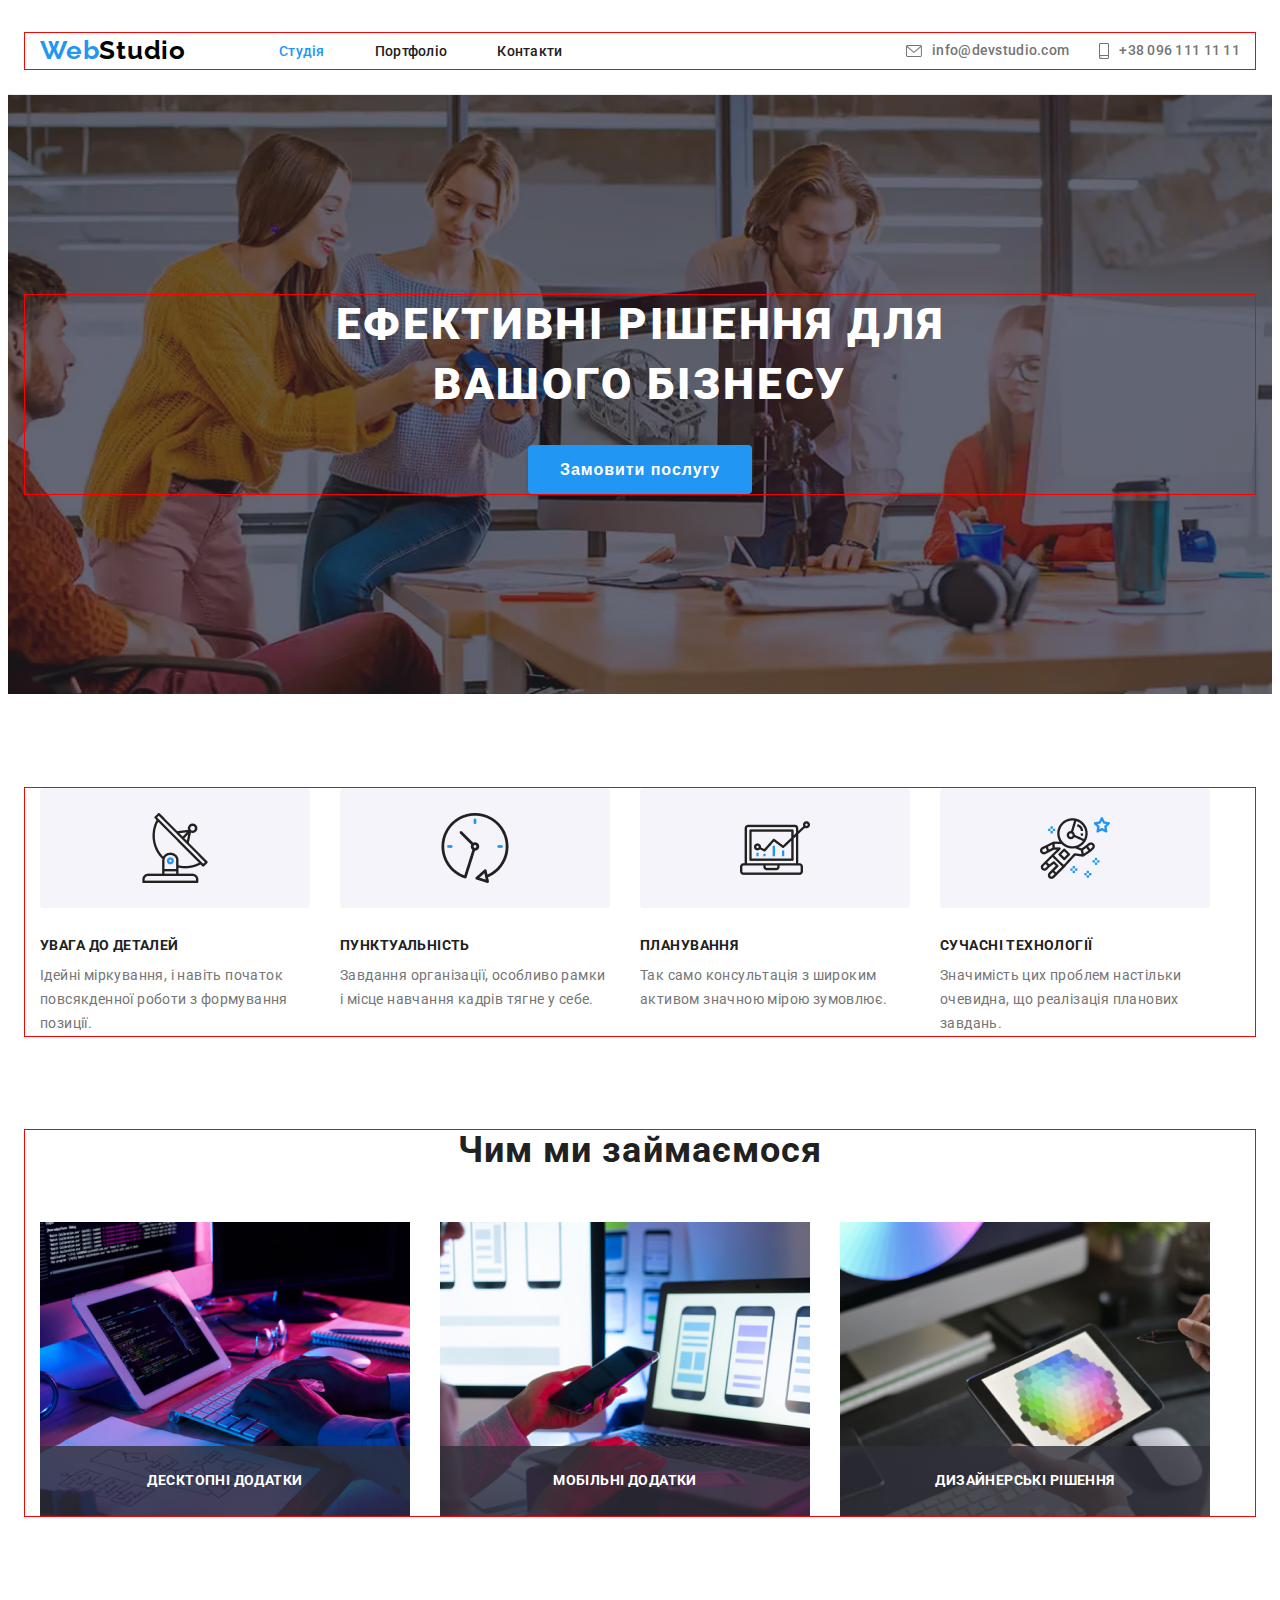
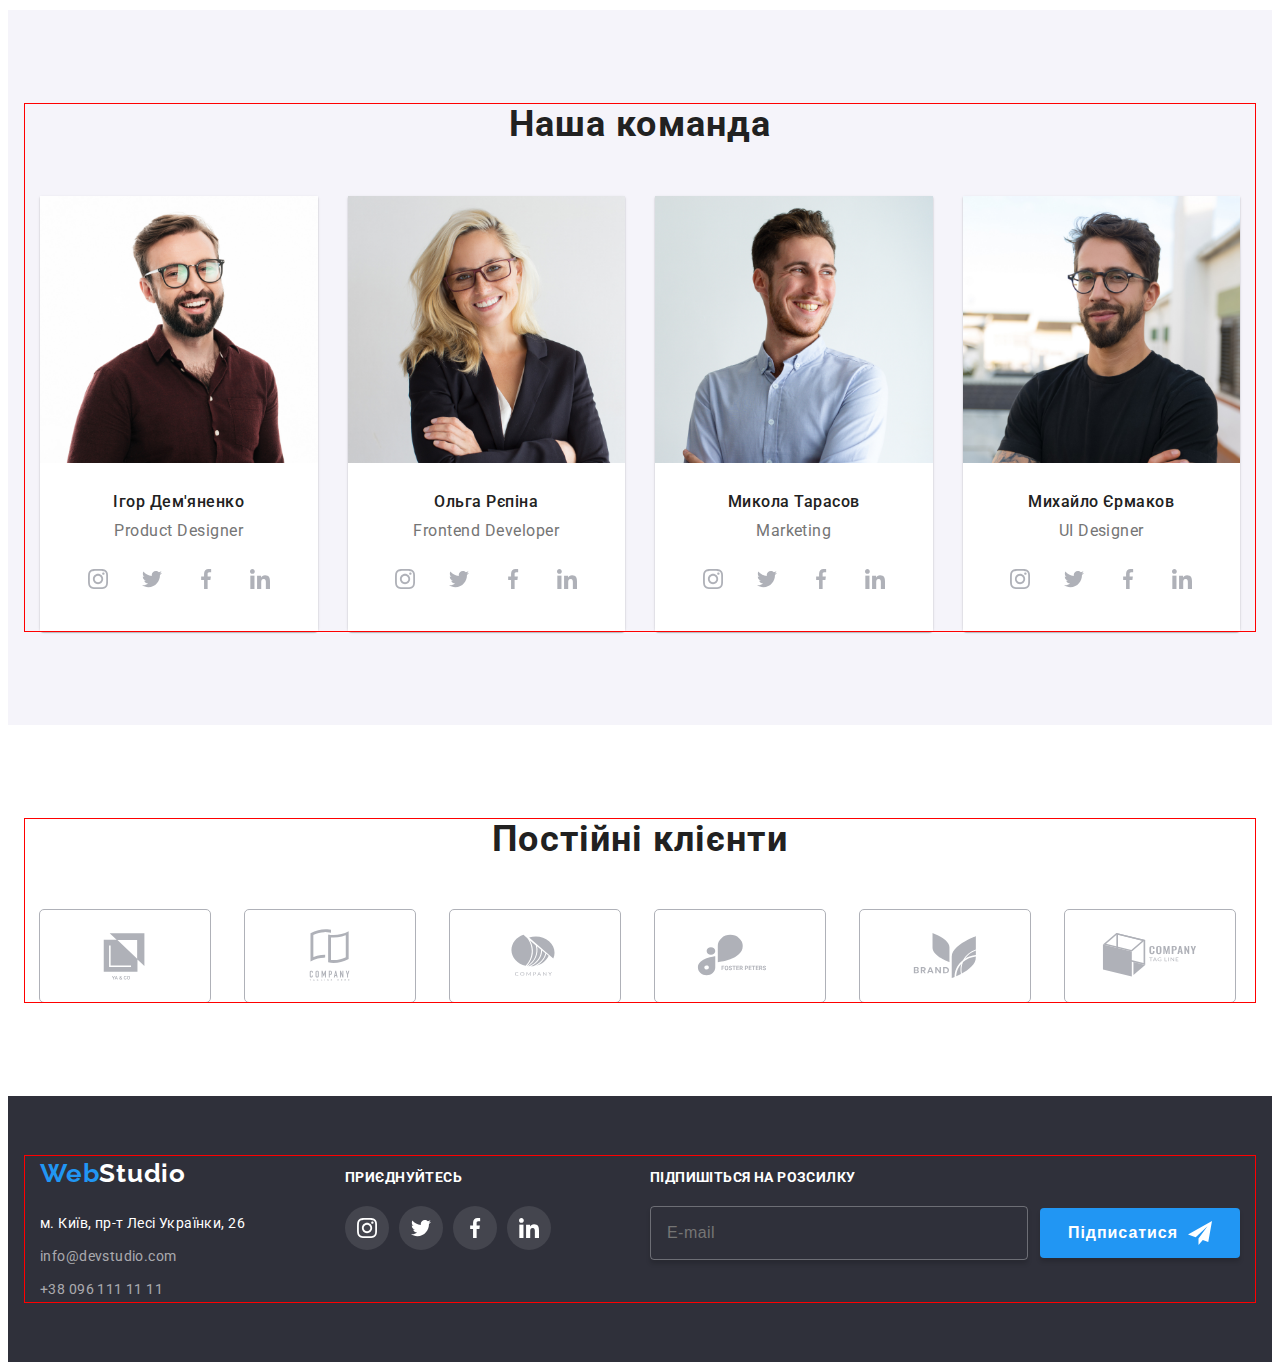
<file: index.html>
<!DOCTYPE html>
<html lang="en">
  <head>
    <meta charset="UTF-8" />
    <meta name="viewport" content="width=device-width, initial-scale=1.0" />
    <title>Document</title>
    <link
      rel="stylesheet"
      href="https://cdnjs.cloudflare.com/ajax/libs/modern-normalize/2.0.0/modern-normalize.min.css"
      integrity="sha512-4xo8blKMVCiXpTaLzQSLSw3KFOVPWhm/TRtuPVc4WG6kUgjH6J03IBuG7JZPkcWMxJ5huwaBpOpnwYElP/m6wg=="
      crossorigin="anonymous"
      referrerpolicy="no-referrer" />
    <link rel="preconnect" href="https://fonts.googleapis.com" />
    <link rel="preconnect" href="https://fonts.gstatic.com" crossorigin />
    <link
      href="https://fonts.googleapis.com/css2?family=Raleway:ital,wght@0,100..900;1,100..900&family=Roboto:ital,wght@0,100;0,300;0,400;0,500;0,700;0,900;1,100;1,300;1,400;1,500;1,700;1,900&display=swap"
      rel="stylesheet" />
   
    <link rel="stylesheet" href="./style/main.min.css" />
  </head>
  <body>
    <header class="header">
      <div class="container">
        <a href="./index.html" class="header__logo"
          ><span class="header__color">Web</span>Studio</a
        >
        <button type="button" class="header__menu" data-menu-open>
          <svg class="header__burger">
            <use href="./img/symbol-defs.svg#icon-menu"></use>
          </svg>
        </button>
        <nav class="nav">
          <ul class="nav__list">
            <li class="nav__item">
              <a href="./index.html" class="nav__link curent">Студія</a>
            </li>
            <li class="nav__item">
              <a href="./pages/portfolio.html" class="nav__link">Портфоліо</a>
            </li>
            <li class="nav__item"><a href="#" class="nav__link">Контакти</a></li>
          </ul>
        </nav>
        <ul class="header__list">
          <li class="header__item">
            <a href="mailto:info@devstudio.com" class="header__link"
              ><svg class="header__icon">
                <use href="./img/symbol-defs.svg#icon-mail"></use>
                </svg><span class="header__cell">info@devstudio.com</span></a
            >
          </li>
          <li class="header__item">
            <a href="tel:+380961111111" class="header__link"
              ><svg class="header__icon">
                <use href="./img/symbol-defs.svg#icon-tel"></use>
                </svg>
                <span class="header__cell">+38 096 111 11 11</span></a>
          </li>
        </ul>
        <div class="menu is-hidden" data-menu>
          <button type="button" class="menu__close" data-menu-close>
            <svg class="menu__icon">
              <use href="./img/symbol-defs.svg#icon-close"></use>
            </svg>
          </button>
          <ul class="menu__list">
            <li class="menu__item"><a href="./index.html" class="menu__link">Студія</a></li>
            <li class="menu__item"><a href="./pages/portfolio.html" class="menu__link">Портфоліо</a></li>
            <li class="menu__item"><a href="#" class="menu__link">Контакти</a></li>

          </ul>
          <ul class="menu__items">
            <li class="menu__elem"><a href="tel:+380961111111" class="menu__contacttel">+38 096 111 11 11</a></li>
            <li class="menu__elem"><a href="mailto:info@devstudio.com" class="menu__contact">info@devstudio.com</a></li>
          </ul>

        <ul class="menu__social">
          <li class="menu__el"><a href="#" class="menu__ciberlink">Instagram</a></li>
          <li class="menu__el"><a href="#" class="menu__ciberlink">Twitter</a></li>
          <li class="menu__el"><a href="#" class="menu__ciberlink">Facebook</a></li>
          <li class="menu__el"><a href="#" class="menu__ciberlink">LinkedIn</a></li>
        </ul>
        </div>
      </div>
    </header>
    <main>
      <section class="hero">
        <div class="container">
          <h1 class="hero__title">Ефективні рішення для вашого бізнесу</h1>
          <button type="button" class="hero__btn" data-modal-open>
            Замовити послугу
          </button>
        </div>
      </section>
      <section class="advant">
        <div class="container">
          <ul class="advant__list">
            <li class="advant__item">
              <h2 class="advant__title">УВАГА ДО ДЕТАЛЕЙ</h2>
              <p class="advant__text">
                Ідейні міркування, і навіть початок повсякденної роботи з
                формування позиції.
              </p>
            </li>
            <li class="advant__item">
              <h2 class="advant__title">ПУНКТУАЛЬНІСТЬ</h2>
              <p class="advant__text">
                Завдання організації, особливо рамки і місце навчання кадрів
                тягне у себе.
              </p>
            </li>
            <li class="advant__item">
              <h2 class="advant__title">ПЛАНУВАННЯ</h2>
              <p class="advant__text">
                Так само консультація з широким активом значною мірою зумовлює.
              </p>
            </li>
            <li class="advant__item">
              <h2 class="advant__title">СУЧАСНІ ТЕХНОЛОГІЇ</h2>
              <p class="advant__text">
                Значимість цих проблем настільки очевидна, що реалізація
                планових завдань.
              </p>
            </li>
          </ul>
        </div>
      </section>
      <section class="work">
        <div class="container">
          <h2 class="work__title">Чим ми займаємося</h2>
          <ul class="work__list">
            <li class="work__item">
              <img src="./img/comp.jpg" alt="comp" class="work-images" />
              <div class="work__wrap">
                <h3 class="work__deck">Десктопні додатки</h3>
              </div>
            </li>
            <li class="work__item">
              <img src="./img/tel.jpg" alt="tel" class="work__images" />
              <div class="work__wrap">
                <h3 class="work__deck">Мобільні додатки</h3>
              </div>
            </li>
            <li class="work__item">
              <img src="./img/tablet.jpg" alt="tablet" class="work__images" />
              <div class="work__wrap">
                <h3 class="work__deck">Дизайнерські рішення</h3>
              </div>
            </li>
          </ul>
        </div>
      </section>
      <section class="team">
        <div class="container">
          <h2 class="team__title">Наша команда</h2>
          <ul class="team__list">
            <li class="team__item">
              <img src="./img/igor.jpg" alt="igor" class="team__img" />
              <div class="team__wrap">
                <h3 class="team__name">Ігор Дем'яненко</h3>
                <p class="team__taxt">Product Designer</p>
                <ul class="team__items">
                  <li class="team__itm">
                    <a href="" class="team__link">
                      <svg class="team__icon">
                        <use href="./img/symbol-defs.svg#icon-instagram"></use>
                      </svg>
                    </a>
                  </li>
                  <li class="team__itm">
                    <a href="" class="team__link">
                      <svg class="team__icon">
                        <use href="./img/symbol-defs.svg#icon-twitter"></use>
                      </svg>
                    </a>
                  </li>
                  <li class="team__itm">
                    <a href="" class="team__link">
                      <svg class="team__icon">
                        <use href="./img/symbol-defs.svg#icon-facebook"></use>
                      </svg>
                    </a>
                  </li>
                  <li class="team__itm">
                    <a href="" class="team__link">
                      <svg class="team__icon">
                        <use href="./img/symbol-defs.svg#icon-linkedin"></use>
                      </svg>
                    </a>
                  </li>
                </ul>
              </div>
            </li>
            <li class="team__item">
              <img src="./img/olha.jpg" alt="olha" class="team__img" />
              <div class="team__wrap">
                <h3 class="team__name">Ольга Рєпіна</h3>
                <p class="team__taxt">Frontend Developer</p>
                <ul class="team__items">
                  <li class="team__itm">
                    <a href="" class="team__link">
                      <svg class="team__icon">
                        <use href="./img/symbol-defs.svg#icon-instagram"></use>
                      </svg>
                    </a>
                  </li>
                  <li class="team__itm">
                    <a href="" class="team__link">
                      <svg class="team__icon">
                        <use href="./img/symbol-defs.svg#icon-twitter"></use>
                      </svg>
                    </a>
                  </li>
                  <li class="team__itm">
                    <a href="" class="team__link">
                      <svg class="team__icon">
                        <use href="./img/symbol-defs.svg#icon-facebook"></use>
                      </svg>
                    </a>
                  </li>
                  <li class="team__itm">
                    <a href="" class="team__link">
                      <svg class="team__icon">
                        <use href="./img/symbol-defs.svg#icon-linkedin"></use>
                      </svg>
                    </a>
                  </li>
                </ul>
              </div>
            </li>
            <li class="team__item">
              <img src="./img/mukola.jpg" alt="mukola" class="team__img" />
              <div class="team__wrap">
                <h3 class="team__name">Микола Тарасов</h3>
                <p class="team__taxt">Marketing</p>
                <ul class="team__items">
                  <li class="team__itm">
                    <a href="" class="team__link">
                      <svg class="team__icon">
                        <use href="./img/symbol-defs.svg#icon-instagram"></use>
                      </svg>
                    </a>
                  </li>
                  <li class="team__itm">
                    <a href="" class="team__link">
                      <svg class="team__icon">
                        <use href="./img/symbol-defs.svg#icon-twitter"></use>
                      </svg>
                    </a>
                  </li>
                  <li class="team__itm">
                    <a href="" class="team__link">
                      <svg class="team__icon">
                        <use href="./img/symbol-defs.svg#icon-facebook"></use>
                      </svg>
                    </a>
                  </li>
                  <li class="team__itm">
                    <a href="" class="team__link">
                      <svg class="team__icon">
                        <use href="./img/symbol-defs.svg#icon-linkedin"></use>
                      </svg>
                    </a>
                  </li>
                </ul>
              </div>
            </li>
            <li class="team__item">
              <img src="./img/michael.jpg" alt="michael" class="team__img" />
              <div class="team__wrap">
                <h3 class="team__name">Михайло Єрмаков</h3>
                <p class="team__taxt">UI Designer</p>
                <ul class="team__items">
                  <li class="team__itm">
                    <a href="" class="team__link">
                      <svg class="team__icon">
                        <use href="./img/symbol-defs.svg#icon-instagram"></use>
                      </svg>
                    </a>
                  </li>
                  <li class="team__itm">
                    <a href="" class="team__link">
                      <svg class="team__icon">
                        <use href="./img/symbol-defs.svg#icon-twitter"></use>
                      </svg>
                    </a>
                  </li>
                  <li class="team__itm">
                    <a href="" class="team__link">
                      <svg class="team__icon">
                        <use href="./img/symbol-defs.svg#icon-facebook"></use>
                      </svg>
                    </a>
                  </li>
                  <li class="team__itm">
                    <a href="" class="team__link">
                      <svg class="team__icon">
                        <use href="./img/symbol-defs.svg#icon-linkedin"></use>
                      </svg>
                    </a>
                  </li>
                </ul>
              </div>
            </li>
          </ul>
        </div>
      </section>
      <section class="client">
        <div class="container">
          <h2 class="client__title">Постійні клієнти</h2>
          <ul class="client__list">
            <li class="client__item">
              <a href="" class="client__link">
                <svg class="client__icon">
                  <use href="./img/symbol-defs.svg#icon-yago"></use>
                </svg>
              </a>
            </li>
            <li class="client__item">
              <a href="" class="client__link">
                <svg class="client__icon">
                  <use href="./img/symbol-defs.svg#icon-company"></use>
                </svg>
              </a>
            </li>
            <li class="client__item">
              <a href="" class="client__link">
                <svg class="client__icon">
                  <use href="./img/symbol-defs.svg#icon-company1"></use>
                </svg>
              </a>
            </li>
            <li class="client__item">
              <a href="" class="client__link">
                <svg class="client__icon">
                  <use href="./img/symbol-defs.svg#icon-foster"></use>
                </svg>
              </a>
            </li>
            <li class="client__item">
              <a href="" class="client__link">
                <svg class="client__icon">
                  <use href="./img/symbol-defs.svg#icon-brand"></use>
                </svg>
              </a>
            </li>
            <li class="client__item">
              <a href="" class="client__link">
                <svg class="client__icon">
                  <use href="./img/symbol-defs.svg#icon-tag-line"></use>
                </svg>
              </a>
            </li>
          </ul>
        </div>
      </section>
    </main>
    <footer class="footer">
      <div class="container">
        <div class="footer__wrapper">
          <a href="./index.html" class="footer__logo"
            ><span class="footer__color">Web</span>Studio</a
          >
          <address class="footer__address">
            <a
              href="https://www.google.com/maps?sca_esv=b5919fffce7396f9&sca_upv=1&rlz=1C1CHZN_ruUA982UA982&output=search&q=%D0%BC.+%D0%9A%D0%B8%D1%97%D0%B2,+%D0%BF%D1%80-%D1%82+%D0%9B%D0%B5%D1%81%D1%96+%D0%A3%D0%BA%D1%80%D0%B0%D1%97%D0%BD%D0%BA%D0%B8,+26&source=lnms&fbs=[base64]&entry=mc&ved=1t:200715&ictx=111"
              target="_blank"
              class="footer__position"
              >м. Київ, пр-т Лесі Українки, 26</a
            >
            <ul class="footer__list">
              <li class="footer__item">
                <a href="mailto:info@devstudio.com" class="footer__link"
                  >info@devstudio.com</a
                >
              </li>
              <li class="footer__item">
                <a href="tel:+380961111111" class="footer__link"
                  >+38 096 111 11 11</a
                >
              </li>
            </ul>
          </address>
        </div>
        <div class="footer__box">
          <h2 class="footer__title">приєднуйтесь</h2>
          <ul class="footer__items">
            <li class="footer__itm">
              <a href="" class="footer__social">
                <svg class="footer__icon">
                  <use href="./img/symbol-defs.svg#icon-instagram"></use>
                </svg>
              </a>
            </li>
            <li class="footer__itm">
              <a href="" class="footer__social">
                <svg class="footer__icon">
                  <use href="./img/symbol-defs.svg#icon-twitter"></use>
                </svg>
              </a>
            </li>
            <li class="footer__itm">
              <a href="" class="footer__social">
                <svg class="footer__icon">
                  <use href="./img/symbol-defs.svg#icon-facebook"></use>
                </svg>
              </a>
            </li>
            <li class="footer__itm">
              <a href="" class="footer__social">
                <svg class="footer__icon">
                  <use href="./img/symbol-defs.svg#icon-linkedin"></use>
                </svg>
              </a>
            </li>
          </ul>
        </div>
        <div class="footer__block">
          <b class="footer__subscribe">Підпишіться на розсилку</b>
          <form class="footer__form">
            <input type="email" placeholder="E-mail" class="footer__input" />
            <button type="submit" class="footer__btn">
              Підписатися
              <svg class="footer__plane">
                <use href="./img/symbol-defs.svg#icon-plane"></use>
              </svg>
            </button>
          </form>
        </div>
      </div>
    </footer>
    <div class="backdrop is-hidden" data-modal>
      <div class="modal">
        <h2 class="modal__title">Залиште свої дані, ми вам передзвонимо</h2>
        <form class="modal__form">
          <div class="modal__box">
            <label class="modal__label" for="name"
              >Ім'я
              <input type="text" class="modal__input" id="name" required />
              <svg class="modal__icon">
                <use href="./img/symbol-defs.svg#icon-person"></use>
              </svg>
            </label>
          </div>
          <div class="modal__box">
            <label class="modal__label" for="tel"
              >Телефон
              <input
                type="tel"
                class="modal__input"
                id="tel"
                required
                pattern="^(\+?38)?0\d{9}$"
                placeholder="+380501234567" />

              <svg class="modal__icon">
                <use href="./img/symbol-defs.svg#icon-phone"></use>
              </svg>
            </label>
          </div>
          <div class="modal__box">
            <label class="modal__label" for="post"
              >Пошта
              <input type="email" class="modal__input" id="post" required />

              <svg class="modal__icon">
                <use href="./img/symbol-defs.svg#icon-email"></use>
              </svg>
            </label>
          </div>
          <label class="modal__label" for="coment"
            >Коментар
            <textarea
              name="feedback"
              placeholder="Введіть текст"
              class="modal__coment"
              id="coment"
              required></textarea>
          </label>
          <div class="modal__wrap">
            <label class="modal__checked" for="check">
              <input type="checkbox" class="modal__check" id="check" required />
              <span class="modal__span">Погоджуюся з розсилкою та приймаю</span>
            </label>
            <a href="/" class="modal__link"> Умови договору</a>
          </div>
          <button type="submit" class="modal__btn">Відправити</button>
          <button type="button" class="btn__close" data-modal-close>
            <svg class="form__close">
              <use href="./img/symbol-defs.svg#icon-close"></use>
            </svg>
          </button>
        </form>
      </div>
    </div>
    <script src="./js/modal.js"></script>
    <script src="./js/mobile-menu.js"></script>
  </body>
</html>
</file>
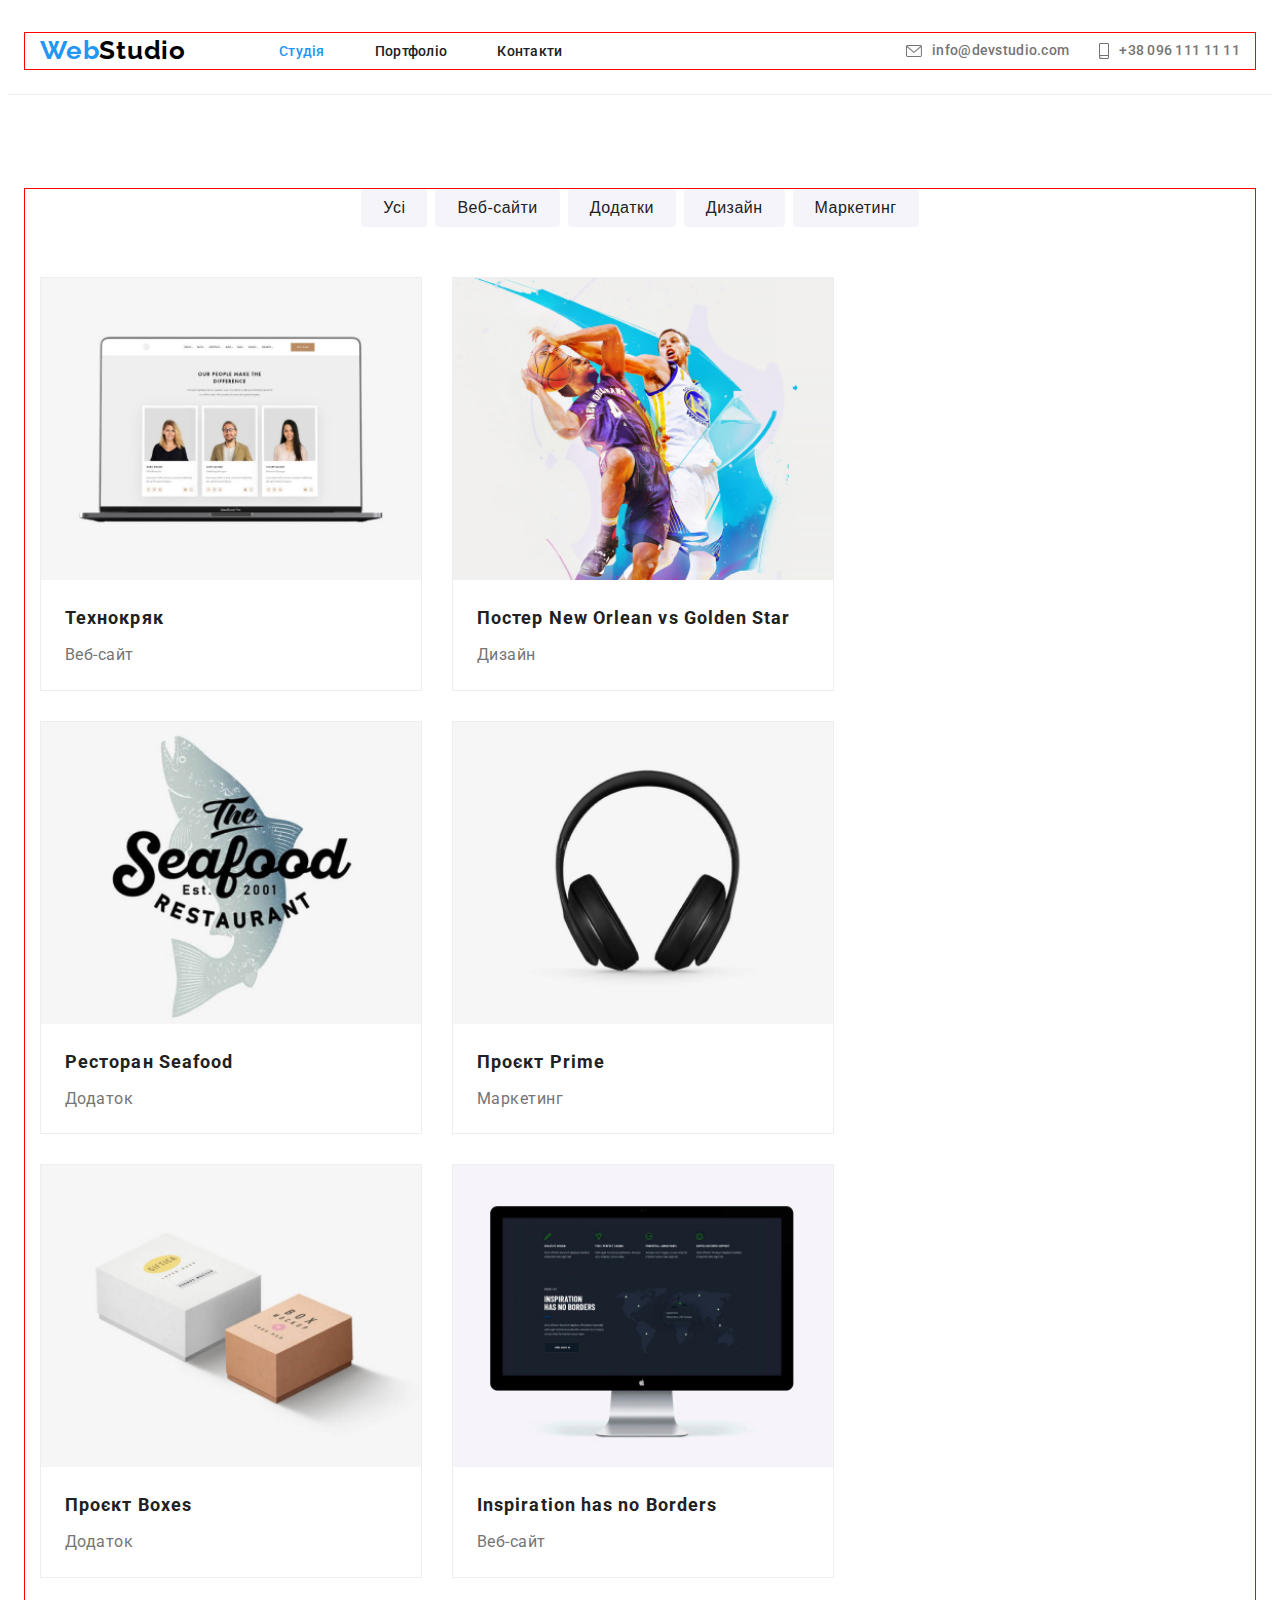
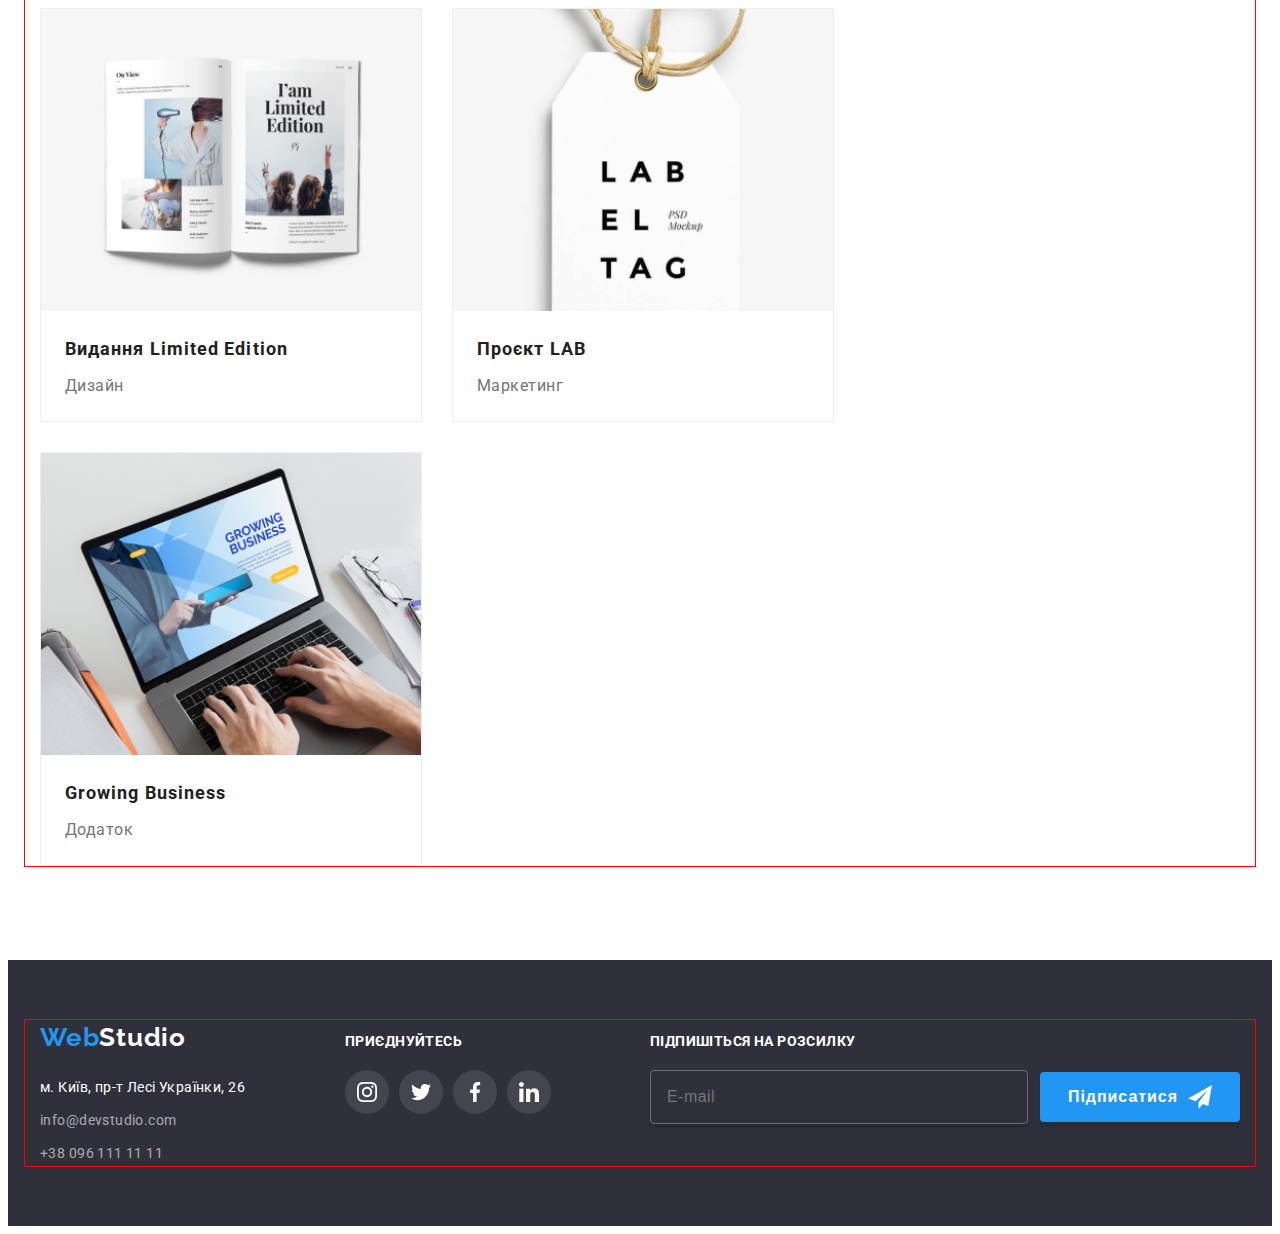
<file: pages/portfolio.html>
<!DOCTYPE html>
<html lang="en">
<head>
    <meta charset="UTF-8">
    <meta name="viewport" content="width=device-width, initial-scale=1.0">
    <title>Document</title>
     <link
      rel="stylesheet"
      href="https://cdnjs.cloudflare.com/ajax/libs/modern-normalize/2.0.0/modern-normalize.min.css"
      integrity="sha512-4xo8blKMVCiXpTaLzQSLSw3KFOVPWhm/TRtuPVc4WG6kUgjH6J03IBuG7JZPkcWMxJ5huwaBpOpnwYElP/m6wg=="
      crossorigin="anonymous"
      referrerpolicy="no-referrer" />
    <link rel="preconnect" href="https://fonts.googleapis.com" />
    <link rel="preconnect" href="https://fonts.gstatic.com" crossorigin />
    <link
      href="https://fonts.googleapis.com/css2?family=Raleway:ital,wght@0,100..900;1,100..900&family=Roboto:ital,wght@0,100;0,300;0,400;0,500;0,700;0,900;1,100;1,300;1,400;1,500;1,700;1,900&display=swap"
      rel="stylesheet" />
   
    <link rel="stylesheet" href="../style/main.min.css" />

</head>
<body>
  <header class="header">
    <div class="container">
      <a href="../index.html" class="header__logo"
        ><span class="header__color">Web</span>Studio</a
      >
      <button type="button" class="header__menu" data-menu-open>
        <svg class="header__burger">
          <use href="../img/symbol-defs.svg#icon-menu"></use>
        </svg>
      </button>
      <nav class="nav">
        <ul class="nav__list">
          <li class="nav__item">
            <a href="../index.html" class="nav__link curent">Студія</a>
          </li>
          <li class="nav__item">
            <a href="../pages/portfolio.html" class="nav__link">Портфоліо</a>
          </li>
          <li class="nav__item"><a href="#" class="nav__link">Контакти</a></li>
        </ul>
      </nav>
      <ul class="header__list">
        <li class="header__item">
          <a href="mailto:info@devstudio.com" class="header__link"
            ><svg class="header__icon">
              <use href="../img/symbol-defs.svg#icon-mail"></use>
              </svg><span class="header__cell">info@devstudio.com</span></a
          >
        </li>
        <li class="header__item">
          <a href="tel:+380961111111" class="header__link"
            ><svg class="header__icon">
              <use href="../img/symbol-defs.svg#icon-tel"></use>
              </svg>
              <span class="header__cell">+38 096 111 11 11</span></a>
        </li>
      </ul>
      <div class="menu is-hidden" data-menu>
        <button type="button" class="menu__close" data-menu-close>
          <svg class="menu__icon">
            <use href="../img/symbol-defs.svg#icon-close"></use>
          </svg>
        </button>
        <ul class="menu__list">
          <li class="menu__item"><a href="../index.html" class="menu__link">Студія</a></li>
          <li class="menu__item"><a href="../pages/portfolio.html" class="menu__link">Портфоліо</a></li>
          <li class="menu__item"><a href="#" class="menu__link">Контакти</a></li>

        </ul>
        <ul class="menu__items">
          <li class="menu__elem"><a href="tel:+380961111111" class="menu__contacttel">+38 096 111 11 11</a></li>
          <li class="menu__elem"><a href="mailto:info@devstudio.com" class="menu__contact">info@devstudio.com</a></li>
        </ul>

      <ul class="menu__social">
        <li class="menu__el"><a href="#" class="menu__ciberlink">Instagram</a></li>
        <li class="menu__el"><a href="#" class="menu__ciberlink">Twitter</a></li>
        <li class="menu__el"><a href="#" class="menu__ciberlink">Facebook</a></li>
        <li class="menu__el"><a href="#" class="menu__ciberlink">LinkedIn</a></li>
      </ul>
      </div>
    </div>
  </header>

    <main>
        <section class="card">
            <div class="container">
            <ul class="button__list">
                <li class="button__item"><button type="button" class="button__btn">Усі</button></li>
                <li class="button__item"><button type="button" class="button__btn">Веб-сайти</button></li>
                <li class="button__item"><button type="button" class="button__btn">Додатки</button></li>
                <li class="button__item"><button type="button" class="button__btn">Дизайн</button></li>
                <li class="button__item"><button type="button" class="button__btn">Маркетинг</button></li>
            </ul>
            <ul class="card__list">
                <li class="card__item">
                  <div class="card__box">
                    <img src="../img/texno.jpg" alt="texno" class="card__img">
                    <p class="card__desk">Ресурс пропонує комплексні пропозиції з різним рівнем функціоналу та сервісів. Все це дозволить відвідувачу отримати вичерпні відомості про компанію чи приватну особу.</p>
                    </div>
                    <div class="card__wrap">
                        <h2 class="card__title">Технокряк</h2>
                        <p class="card__text">Веб-сайт</p>
                    </div>
                </li>
                <li class="card__item">
                  <div class="card__box">
                    <img src="../img/star.jpg" alt="star" class="card__img">
                    <p class="card__desk">Ресурс пропонує комплексні пропозиції з різним рівнем функціоналу та сервісів. Все це дозволить відвідувачу отримати вичерпні відомості про компанію чи приватну особу.</p>
                    </div>
                    <div class="card__wrap">
                        <h2 class="card__title">Постер New Orlean vs Golden Star</h2>
                        <p class="card__text">Дизайн</p>
                    </div>
                </li>
                <li class="card__item">
                  <div class="card__box">
                    <img src="../img/seafood.jpg" alt="seafood" class="card__img">
                    <p class="card__desk">Ресурс пропонує комплексні пропозиції з різним рівнем функціоналу та сервісів. Все це дозволить відвідувачу отримати вичерпні відомості про компанію чи приватну особу.</p>
                    </div>
                    <div class="card__wrap">
                        <h2 class="card__title">Ресторан Seafood</h2>
                        <p class="card__text">Додаток</p>
                    </div>
                </li>
                <li class="card__item">
                  <div class="card__box">
                    <img src="../img/prime.jpg" alt="prime" class="card__img">
                    <p class="card__desk">Ресурс пропонує комплексні пропозиції з різним рівнем функціоналу та сервісів. Все це дозволить відвідувачу отримати вичерпні відомості про компанію чи приватну особу.</p>
                    </div>
                    <div class="card__wrap">
                        <h2 class="card__title">Проєкт Prime</h2>
                        <p class="card__text">Маркетинг</p>
                    </div>
                </li>
                <li class="card__item">
                  <div class="card__box">
                    <img src="../img/boxes.jpg" alt="boxes" class="card__img">
                    <p class="card__desk">Ресурс пропонує комплексні пропозиції з різним рівнем функціоналу та сервісів. Все це дозволить відвідувачу отримати вичерпні відомості про компанію чи приватну особу.</p>
                    </div>
                    <div class="card__wrap">
                        <h2 class="card__title">Проєкт Boxes</h2>
                        <p class="card__text">Додаток</p>
                    </div>
                </li>
                <li class="card__item">
                  <div class="card__box">
                    <img src="../img/borders.jpg" alt="borders" class="card__img">
                    <p class="card__desk">Ресурс пропонує комплексні пропозиції з різним рівнем функціоналу та сервісів. Все це дозволить відвідувачу отримати вичерпні відомості про компанію чи приватну особу.</p>
                    </div>
                    <div class="card__wrap">
                        <h2 class="card__title">Inspiration has no Borders</h2>
                        <p class="card__text">Веб-сайт</p>
                    </div>
                </li>
                <li class="card__item">
                  <div class="card__box">
                    <img src="../img/edition.jpg" alt="edstion" class="card__img">
                    <p class="card__desk">Ресурс пропонує комплексні пропозиції з різним рівнем функціоналу та сервісів. Все це дозволить відвідувачу отримати вичерпні відомості про компанію чи приватну особу.</p>
                    </div>
                    <div class="card__wrap">
                        <h2 class="card__title">Видання Limited Edition</h2>
                        <p class="card__text">Дизайн</p>
                    </div>
                </li>
                <li class="card__item">
                  <div class="card__box">
                    <img src="../img/lab.jpg" alt="lab" class="card__img">
                    <p class="card__desk">Ресурс пропонує комплексні пропозиції з різним рівнем функціоналу та сервісів. Все це дозволить відвідувачу отримати вичерпні відомості про компанію чи приватну особу.</p>
                    </div>
                    <div class="card__wrap">
                        <h2 class="card__title">Проєкт LAB</h2>
                        <p class="card__text">Маркетинг</p>
                    </div>
                </li>
                <li class="card__item">
                  <div class="card__box">
                    <img src="../img/busines.jpg" alt="busines" class="card__img">
                    <p class="card__desk">Ресурс пропонує комплексні пропозиції з різним рівнем функціоналу та сервісів. Все це дозволить відвідувачу отримати вичерпні відомості про компанію чи приватну особу.</p>
                    </div>
                    <div class="card__wrap">
                        <h2 class="card__title">Growing Business</h2>
                        <p class="card__text">Додаток</p>
                    </div>
                </li>
            </ul>
    </div>
        </section>
    </main>

     <footer class="footer">
      <div class="container">
        <div class="footer__wrapper">
          <a href="../index.html" class="footer__logo"
            ><span class="footer__color">Web</span>Studio</a
          >
          <address class="footer__address">
            <a
              href="https://www.google.com/maps?sca_esv=b5919fffce7396f9&sca_upv=1&rlz=1C1CHZN_ruUA982UA982&output=search&q=%D0%BC.+%D0%9A%D0%B8%D1%97%D0%B2,+%D0%BF%D1%80-%D1%82+%D0%9B%D0%B5%D1%81%D1%96+%D0%A3%D0%BA%D1%80%D0%B0%D1%97%D0%BD%D0%BA%D0%B8,+26&source=lnms&fbs=[base64]&entry=mc&ved=1t:200715&ictx=111"
              target="_blank"
              class="footer__position"
              >м. Київ, пр-т Лесі Українки, 26</a
            >
            <ul class="footer__list">
              <li class="footer__item">
                <a href="mailto:info@devstudio.com" class="footer__link"
                  >info@devstudio.com</a
                >
              </li>
              <li class="footer__item">
                <a href="tel:+380961111111" class="footer__link"
                  >+38 096 111 11 11</a
                >
              </li>
            </ul>
          </address>
        </div>
        <div class="footer__box">
          <h2 class="footer__title">приєднуйтесь</h2>
          <ul class="footer__items">
            <li class="footer__itm">
              <a href="" class="footer__social">
                <svg class="footer__icon">
                  <use href="../img/symbol-defs.svg#icon-instagram"></use>
                </svg>
              </a>
            </li>
            <li class="footer__itm">
              <a href="" class="footer__social">
                <svg class="footer__icon">
                  <use href="../img/symbol-defs.svg#icon-twitter"></use>
                </svg>
              </a>
            </li>
            <li class="footer__itm">
              <a href="" class="footer__social">
                <svg class="footer__icon">
                  <use href="../img/symbol-defs.svg#icon-facebook"></use>
                </svg>
              </a>
            </li>
            <li class="footer__itm">
              <a href="" class="footer__social">
                <svg class="footer__icon">
                  <use href="../img/symbol-defs.svg#icon-linkedin"></use>
                </svg>
              </a>
            </li>
          </ul>
        </div>
        <div class="footer__block">
          <b class="footer__subscribe">Підпишіться на розсилку</b>
          <form class="footer__form">
            <input type="email" placeholder="E-mail" class="footer__input" />
            <button type="submit" class="footer__btn">
              Підписатися
              <svg class="footer__plane">
                <use href="../img/symbol-defs.svg#icon-plane"></use>
              </svg>
            </button>
          </form>
        </div>
      </div>
    </footer>
    <script src="../js/mobile-menu.js"></script>
</body>
</html>
</file>
<file: style/main.min.css>
body{font-family:"Roboto";overflow-x:hidden}.container{max-width:1200px;margin:0 auto;padding:0 15px;outline:1px solid red}@media screen and (min-width: 480px){.container{width:480px}}@media screen and (min-width: 768px){.container{width:768px}}@media screen and (min-width: 1200px){.container{width:1200px}}ul{list-style:none;margin:0;padding:0}a{text-decoration:none}img{display:block;width:100%;height:auto;max-width:100%}h1,h2,h3,p{margin:0}.header{padding:10px 0;border-bottom:1px solid #ececec}@media screen and (min-width: 768px){.header{padding:21px 0}}@media screen and (min-width: 1200px){.header{padding:25px 0}}.header>.container{display:flex;align-items:center}.header__logo{color:#000;font-family:"Raleway";font-size:24px;font-weight:700;line-height:1.38;letter-spacing:.72px;margin-right:auto;animation:logo-scale 5000ms alternate infinite}@media screen and (min-width: 768px){.header__logo{margin-right:88px}}@media screen and (min-width: 1200px){.header__logo{font-size:26px;letter-spacing:.78px;margin-right:93px}}@keyframes logo-scale{0%{transform:scale(0.9)}100%{transform:scale(1.1)}}.header__color{color:#2196f3}.header__menu{border:none;background-color:rgba(0,0,0,0)}@media screen and (min-width: 768px){.header__menu{display:none}}.header__burger{width:40px;height:40px}.header__list{display:none;margin-left:auto}@media screen and (min-width: 768px){.header__list{display:flex;flex-direction:column;gap:10px}}@media screen and (min-width: 1200px){.header__list{flex-direction:row;gap:30px}}.header__item:nth-child(2) .header__icon{width:10px;height:16px}.header__link{display:flex;align-items:center;gap:10px}.header__link:hover .header__cell,.header__link:focus .header__cell{color:#2196f3}.header__link:hover .header__icon,.header__link:focus .header__icon{fill:#2196f3}.header__cell{color:#757575;font-size:14px;font-weight:500;line-height:1.14;letter-spacing:.28px;transition:color 250ms cubic-bezier(0.4, 0, 0.2, 1)}.header__icon{width:16px;height:12px;fill:#757575;transition:fill 250ms cubic-bezier(0.4, 0, 0.2, 1)}.nav{display:none}@media screen and (min-width: 768px){.nav{display:block}}.nav__list{display:flex;gap:50px}.nav__item{position:relative}.nav__link{color:#212121;font-size:14px;font-weight:500;line-height:1.14;letter-spacing:.28px;transition:color 250ms cubic-bezier(0.4, 0, 0.2, 1)}.nav__link:hover,.nav__link:focus{color:#2196f3}.curent{color:#2196f3}.curent::after{content:"";display:block;opacity:0;border-radius:2px;background-color:#2196f3;width:100%;height:4px;position:absolute;top:49px;left:0;transition:550ms cubic-bezier(0.4, 0, 0.2, 1);transform:scale(0)}.curent:hover::after{opacity:1;transform:scale(1)}.menu{width:100vw;height:100vh;background-color:#fff;box-shadow:0px 4px 8px 0px rgba(0,0,0,.04),0px 2px 4px 0px rgba(0,0,0,.08),0px 1px 3px 0px rgba(0,0,0,.16);padding:48px 0 48px 40px;position:fixed;top:0;left:0;z-index:1}.menu__close{position:absolute;top:10px;right:15px;background-color:rgba(0,0,0,0);width:40px;height:40px;border-radius:50%;border:1px solid rgba(0,0,0,.1);outline:rgba(0,0,0,0);display:flex;justify-content:center;align-items:center}.menu__close:hover,.menu__close:focus{cursor:pointer}.menu__close:hover .menu__close,.menu__close:focus .menu__close{fill:#2196f3}.menu__close{width:30px;height:30px;fill:#000}.menu__list{display:flex;flex-direction:column;gap:32px}.menu__link{color:#212121;font-size:40px;font-weight:500;line-height:normal;letter-spacing:.8px}.menu__link:hover,.menu__link:focus{color:#2196f3}.menu__items{display:flex;flex-direction:column;gap:32px;margin-top:100px}.menu__contact{color:#757575;font-size:24px;font-weight:500;line-height:normal;letter-spacing:.48px}.menu__contacttel{color:#2196f3;font-size:34px;font-weight:500;line-height:normal;letter-spacing:.68px}.menu__social{display:flex;margin-top:64px;align-items:center;gap:10px;flex-wrap:wrap}.menu__el:not(:last-child) .menu__ciberlink::after{content:"";display:inline-block;width:1px;height:22px;background:rgba(33,33,33,.2);margin-left:10px}.menu__ciberlink{color:#2196f3;font-size:18px;font-weight:500;line-height:22px;letter-spacing:.36px;display:flex;align-items:center}.hero{padding-top:118px;padding-bottom:118px;background-image:linear-gradient(rgba(47, 48, 58, 0.4), rgba(47, 48, 58, 0.4)),url(../img/hero.webp);background-position:center;background-repeat:no-repeat;background-size:cover;text-align:center;overflow:hidden}@media screen and (min-width: 1200px){.hero{padding-top:200px;padding-bottom:200px}}.hero__title{color:#fff;text-align:center;font-size:26px;font-weight:900;line-height:1.36;letter-spacing:1.56px;text-transform:uppercase;width:100%;margin-left:auto;margin-right:auto;margin-bottom:30px;animation-name:title-move;animation-duration:2000ms}@media screen and (min-width: 480px){.hero__title{width:360px}}@media screen and (min-width: 1200px){.hero__title{font-size:44px;letter-spacing:2.64px;width:696px}}@keyframes title-move{0%{transform:translateX(-1500px) scale(0);color:#000}100%{transform:translateX(0) scale(1);color:#fff}}.hero__btn{color:#fff;text-align:center;font-size:16px;font-weight:700;line-height:1.87;letter-spacing:.96px;background-color:#2196f3;padding:10px 24px;border:none;border-radius:4px;box-shadow:0px 4px 4px 0px rgba(0,0,0,.15);animation-name:btn-move;animation-duration:2000ms}@media screen and (min-width: 1200px){.hero__btn{padding:10px 32px}}@keyframes btn-move{0%{transform:translateX(1500px) rotate(0) scale(0);color:#000;background-color:red}100%{transform:translateX(0) rotate(360deg) scale(1);color:#fff;background-color:#2196f3}}.advant{padding-top:60px}@media screen and (min-width: 1200px){.advant{padding-top:94px}}.advant__list{display:flex;flex-wrap:wrap;gap:30px}.advant__item::before{content:"";margin-bottom:30px;display:block;width:100%;height:120px;border-radius:4px;background-color:#f5f4fa;background-position:center;background-repeat:no-repeat}@media screen and (min-width: 480px){.advant__item::before{width:450px}}@media screen and (min-width: 768px){.advant__item::before{width:354px}}@media screen and (min-width: 1200px){.advant__item::before{width:270px}}.advant__item:first-child::before{background-image:url(../img/antenna.png)}.advant__item:nth-child(2)::before{background-image:url(../img/clock.png)}.advant__item:nth-child(3)::before{background-image:url(../img/diagram.png)}.advant__item:last-child::before{background-image:url(../img/astronaut.png)}.advant__title{color:#212121;font-size:14px;font-weight:700;line-height:1.14;letter-spacing:.42px;text-transform:uppercase;margin-bottom:10px;text-align:center}@media screen and (min-width: 768px){.advant__title{text-align:start}}.advant__text{width:100%;color:#757575;font-size:14px;font-weight:400;line-height:1.71;letter-spacing:.4px}@media screen and (min-width: 480px){.advant__text{width:450px}}@media screen and (min-width: 768px){.advant__text{width:354px}}@media screen and (min-width: 1200px){.advant__text{width:270px}}.work{display:none;padding-top:94px;padding-bottom:94px;text-align:center}@media screen and (min-width: 1200px){.work{display:block}}.work__title{color:#212121;text-align:center;font-size:36px;font-weight:700;line-height:1.16;letter-spacing:1.08px;margin-bottom:50px}.work__list{display:flex;gap:30px}.work__item{position:relative}.work__wrap{padding-top:27px;padding-bottom:27px;background-color:rgba(47,48,58,.8);position:absolute;bottom:0;left:0;width:100%}.work__deck{color:#fff;text-align:center;font-size:14px;font-weight:700;line-height:1.14;letter-spacing:.42px;text-transform:uppercase}.team{padding-top:60px;padding-bottom:60px;text-align:center;background-color:#f5f4fa}@media screen and (min-width: 1200px){.team{padding-top:94px;padding-bottom:94px}}.team__title{color:#212121;text-align:center;font-weight:700;margin-bottom:30px;font-size:28px;line-height:1.178571429;letter-spacing:.84px}@media screen and (min-width: 1200px){.team__title{margin-bottom:50px;line-height:1.16;letter-spacing:1.08px;font-size:36px}}.team__list{display:flex;gap:30px;flex-wrap:wrap}.team__item{flex-basis:100%;border-radius:0px 0px 4px 4px;box-shadow:0px 1px 3px 0px rgba(0,0,0,.12),0px 1px 1px 0px rgba(0,0,0,.14),0px 2px 1px 0px rgba(0,0,0,.2)}@media screen and (min-width: 480px){.team__item{flex-basis:100%}}@media screen and (min-width: 768px){.team__item{flex-basis:calc((100% - 30px)/2)}}@media screen and (min-width: 1200px){.team__item{flex-basis:calc((100% - 90px)/4)}}.team__img{width:100%}.team__wrap{padding-top:30px;padding-bottom:24px;background:#fff}@media screen and (min-width: 1200px){.team__wrap{padding-bottom:30px}}.team__name{color:#212121;text-align:center;font-size:16px;font-weight:500;line-height:1.18;letter-spacing:.48px;margin-bottom:10px}.team__taxt{color:#757575;text-align:center;font-size:16px;font-weight:400;line-height:1.18;letter-spacing:.48px;margin-bottom:16px}.team__items{display:flex;justify-content:center;gap:10px}.team__link{padding:12px 12px;border-radius:50%;display:flex;justify-content:center;align-items:center;transition-property:background-color;transition-duration:250ms;transition-timing-function:cubic-bezier(0.4, 0, 0.2, 1)}.team__link:hover,.team__link:focus{border:none;background-color:#2196f3;outline:0px solid #2196f3}.team__link:hover .team__icon,.team__link:focus .team__icon{fill:#fff}.team__icon{width:20px;height:20px;fill:#afb1b8;transition-property:fill;transition-duration:250ms;transition-timing-function:cubic-bezier(0.4, 0, 0.2, 1)}.client{padding-top:60px;padding-bottom:60px;text-align:center}@media screen and (min-width: 1200px){.client{padding-top:94px;padding-bottom:94px}}.client__title{color:#212121;text-align:center;font-size:28px;font-weight:700;line-height:1.16;letter-spacing:.84px;margin-bottom:30px}@media screen and (min-width: 1200px){.client__title{margin-bottom:50px;font-size:36px;letter-spacing:1.08px}}.client__list{display:flex;gap:30px;flex-wrap:wrap}.client__item{flex-basis:calc((100% - 30px)/2)}@media screen and (min-width: 480px){.client__item{flex-basis:calc((100% - 30px)/2)}}@media screen and (min-width: 768px){.client__item{flex-basis:calc((100% - 60px)/3)}}@media screen and (min-width: 1200px){.client__item{flex-basis:calc((100% - 150px)/6)}}.client__item:hover .client__link{border-color:#2196f3;outline:1px solid #2196f3}.client__item:hover .client__icon{fill:#2196f3}.client__link{border-radius:4px;outline:1px solid #afb1b8;height:92px;width:100%;display:flex;justify-content:center;align-items:center;transition-property:border-color;transition-duration:250ms;transition-timing-function:cubic-bezier(0.4, 0, 0.2, 1)}@media screen and (min-width: 486px){.client__link{width:210px}}@media screen and (min-width: 768px){.client__link{width:226px}}@media screen and (min-width: 1200px){.client__link{width:170px}}.client__icon{width:106px;height:60px;fill:#afb1b8;transition-property:fill;transition-duration:250ms;transition-timing-function:cubic-bezier(0.4, 0, 0.2, 1)}.footer{padding-top:60px;padding-bottom:60px;background-color:#2f303a;text-align:center}@media screen and (min-width: 1200px){.footer{text-align:start}}.footer>.container{display:flex;align-items:center;flex-wrap:wrap;justify-content:center;flex-direction:column}@media screen and (min-width: 768px){.footer>.container{flex-direction:row;align-items:baseline}}.footer__wrapper{width:235px}.footer__logo{color:#fff;font-family:"Raleway";font-size:24px;font-weight:700;line-height:1.38;letter-spacing:.72px}@media screen and (min-width: 1200px){.footer__logo{font-size:26px;letter-spacing:.78px}}.footer__color{color:#2196f3}.footer__address{font-style:normal;margin-top:20px}.footer__box{margin-top:60px}@media screen and (min-width: 768px){.footer__box{margin-left:165px;margin-top:0}}@media screen and (min-width: 1200px){.footer__box{margin-left:70px}}.footer__position{color:#fff;font-size:14px;font-weight:400;line-height:1.71;letter-spacing:.42px;margin-bottom:9px}.footer__list{display:flex;flex-direction:column;gap:9px;margin-top:9px}.footer__link{color:rgba(255,255,255,.6);font-size:14px;font-weight:400;line-height:1.71;letter-spacing:.42px}.footer__title{color:#fff;font-size:14px;font-weight:700;line-height:1.14;letter-spacing:.42px;text-transform:uppercase;margin-bottom:20px}.footer__items{display:flex;gap:10px}.footer__social{padding:12px;display:flex;justify-content:center;align-items:center;border-radius:50%;background-color:rgba(255,255,255,.1);transition-property:background-color;transition-duration:250ms;transition-timing-function:cubic-bezier(0.4, 0, 0.2, 1)}.footer__social:hover{background-color:#2196f3}.footer__icon{width:20px;height:20px;fill:#fff;transition-property:fill;transition-duration:250ms;transition-timing-function:cubic-bezier(0.4, 0, 0.2, 1)}.footer__block{margin-top:60px}@media screen and (min-width: 1200px){.footer__block{margin-left:auto;margin-top:0}}.footer__subscribe{color:#fff;font-size:14px;font-weight:700;line-height:1.14;letter-spacing:.42px;text-transform:uppercase;margin-bottom:20px;display:inline-block}.footer__form{display:flex;align-items:center;gap:20px;flex-direction:column}@media screen and (min-width: 1200px){.footer__form{flex-direction:row;gap:12px}}.footer__input{color:rgba(255,255,255,.6);font-size:16px;font-weight:400;line-height:1.25;letter-spacing:.48px;padding-left:16px;border-radius:4px;border:1px solid rgba(255,255,255,.3);background:rgba(33,150,243,0);box-shadow:0px 4px 4px 0px rgba(0,0,0,.15);height:50px}@media screen and (min-width: 319px){.footer__input{width:150px}}@media screen and (min-width: 320px){.footer__input{width:300px}}@media screen and (min-width: 380px){.footer__input{width:360px}}@media screen and (min-width: 480px){.footer__input{width:450px}}@media screen and (min-width: 1200px){.footer__input{width:358px}}.footer__btn{color:#fff;background-color:#2196f3;padding:10px 28px;text-align:center;font-size:16px;font-weight:700;line-height:1.87;letter-spacing:.96px;border-radius:4px;box-shadow:0px 4px 4px 0px rgba(0,0,0,.15);border:none;display:flex;align-items:center;gap:10px}.footer__plane{width:24px;height:24px;fill:#fff}.backdrop{position:fixed;display:flex;justify-content:center;align-items:center;top:0;left:0;width:100%;height:100%;background-image:linear-gradient(rgba(0, 0, 0, 0.5), rgba(0, 0, 0, 0.5));opacity:1;transition:opacity 400ms cubic-bezier(0.175, 0.885, 0.32, 1.275)}.is-hidden{opacity:0;pointer-events:none;visibility:hidden}.is-hidden .modal{transform:translate(0) rotate(360deg)}.modal{position:absolute;top:50%;left:50%;transform:translate(-50%, -50%);padding:40px;border-radius:4px;background:#fff;box-shadow:0px 1px 3px 0px rgba(0,0,0,.12),0px 1px 1px 0px rgba(0,0,0,.14),0px 2px 1px 0px rgba(0,0,0,.2);transition:visibility 400ms cubic-bezier(0.175, 0.885, 0.32, 1.275),opacity 400ms cubic-bezier(0.175, 0.885, 0.32, 1.275),box-shadow 400ms cubic-bezier(0.175, 0.885, 0.32, 1.275),transform 1s;width:90%}@media screen and (min-width: 480px){.modal{width:450px}}@media screen and (min-width: 1200px){.modal{width:528px}}.modal__title{color:#212121;text-align:center;font-size:20px;font-weight:700;line-height:1.15;letter-spacing:.6px;margin-bottom:12px;text-align:center}.modal__form{font-size:20px}.modal__box{position:relative}.modal__label{color:#757575;font-size:12px;font-weight:400;line-height:1.16;letter-spacing:.12px}.modal__icon{width:18px;height:18px;fill:#212121;position:absolute;top:55%;left:14px}.modal__input{display:block;margin-top:4px;margin-bottom:10px;width:100%;height:40px;border-radius:4px;border:1px solid rgba(33,33,33,.2);outline:rgba(0,0,0,0);padding:11px 12px 11px 42px;font-size:14px}.modal__input:hover,.modal__input:focus{border:1px solid #2196f3}.modal__input:hover+.modal__icon,.modal__input:focus+.modal__icon{fill:#2196f3}.modal__coment{display:block;margin-top:4px;margin-bottom:20px;padding:12px 16px;border-radius:4px;border:1px solid rgba(33,33,33,.2);width:100%;height:120px;color:rgba(117,117,117,.5);font-size:12px;font-weight:400;line-height:1.16;letter-spacing:.12px;resize:none;outline:rgba(0,0,0,0);font-size:14px}.modal__coment:focus{border-color:#2196f3}.modal__wrap{display:flex;align-items:center;gap:4px;margin-left:12px;margin-right:11px}.modal__checked{display:flex;align-items:center}.modal__check{width:16px;height:15px}.modal__span{color:#757575;font-size:14px;font-weight:400;line-height:1.71;letter-spacing:.42px;margin-left:8px}.modal__link{color:#2196f3;font-size:14px;font-weight:400;line-height:24px;letter-spacing:.42px;text-decoration-line:underline}.modal__btn{color:#fff;text-align:center;font-size:16px;font-weight:700;line-height:1.87;letter-spacing:.96px;padding:10px 52px;background-color:#2196f3;border:none;border-radius:4px;box-shadow:0px 4px 4px 0px rgba(0,0,0,.15);display:block;margin-left:auto;margin-right:auto;margin-top:30px}.btn__close{position:absolute;top:8px;right:8px;background-color:rgba(0,0,0,0);width:30px;height:30px;border-radius:50%;border:1px solid rgba(0,0,0,.1);outline:rgba(0,0,0,0);display:flex;justify-content:center;align-items:center}.btn__close:hover,.btn__close:focus{cursor:pointer}.btn__close:hover .form__close,.btn__close:focus .form__close{fill:#2196f3}.form__close{width:18px;height:18px;fill:#000}.card{padding-top:94px;padding-bottom:94px}.card__list{display:flex;flex-wrap:wrap;gap:30px}.card__item{flex-basis:100%;border:1px solid #eee;transition-property:box-shadow;transition-duration:250ms;transition-timing-function:cubic-bezier(0.4, 0, 0.2, 1)}@media screen and (min-width: 480px){.card__item{flex-basis:450px}}@media screen and (min-width: 768px){.card__item{flex-basis:calc((100% - 30px)/2)}}@media screen and (min-width: 1200px){.card__item{flex-basis:calc((100% - 60px)/3)}}.card__item:hover{box-shadow:0px 1px 1px 0px rgba(0,0,0,.12),0px 4px 4px 0px rgba(0,0,0,.06),1px 4px 6px 0px rgba(0,0,0,.16)}.card__item:hover .card__desk{opacity:1}.card__box{position:relative;overflow:hidden}.card__img{width:100%}.card__desk{width:100%;height:100%;background-color:#2196f3;padding:63px 24px;color:#fff;font-size:18px;font-weight:400;line-height:1.55;letter-spacing:.54px;opacity:0;position:absolute;top:0;left:0;transition-property:opacity;transition-duration:250ms;transition-timing-function:cubic-bezier(0.4, 0, 0.2, 1)}.card__wrap{padding:20px 24px}.card__title{color:#212121;font-size:18px;font-weight:700;line-height:2;letter-spacing:1.08px;margin-bottom:4px}.card__text{color:#757575;font-size:16px;font-weight:400;line-height:1.87;letter-spacing:.48px}.button__list{display:flex;gap:8px;row-gap:15px;justify-content:start;flex-wrap:wrap;margin-bottom:40px}@media screen and (min-width: 768px){.button__list{justify-content:center;margin-bottom:30px}}@media screen and (min-width: 1200px){.button__list{margin-bottom:50px}}.button__btn{color:#212121;text-align:center;font-size:16px;font-style:normal;font-weight:500;line-height:1.62;letter-spacing:.48px;border-radius:4px;background:#f5f4fa;padding:6px 22px;border:none;transition-property:color,background-color,box-shadow;transition-duration:250ms;transition-timing-function:cubic-bezier(0.4, 0, 0.2, 1)}.button__btn:hover,.button__btn:focus{color:#fff;background-color:#2196f3;box-shadow:0px 3px 1px 0px rgba(0,0,0,.1),0px 1px 2px 0px rgba(0,0,0,.08),0px 2px 2px 0px rgba(0,0,0,.12)}/*# sourceMappingURL=main.min.css.map */
</file>
